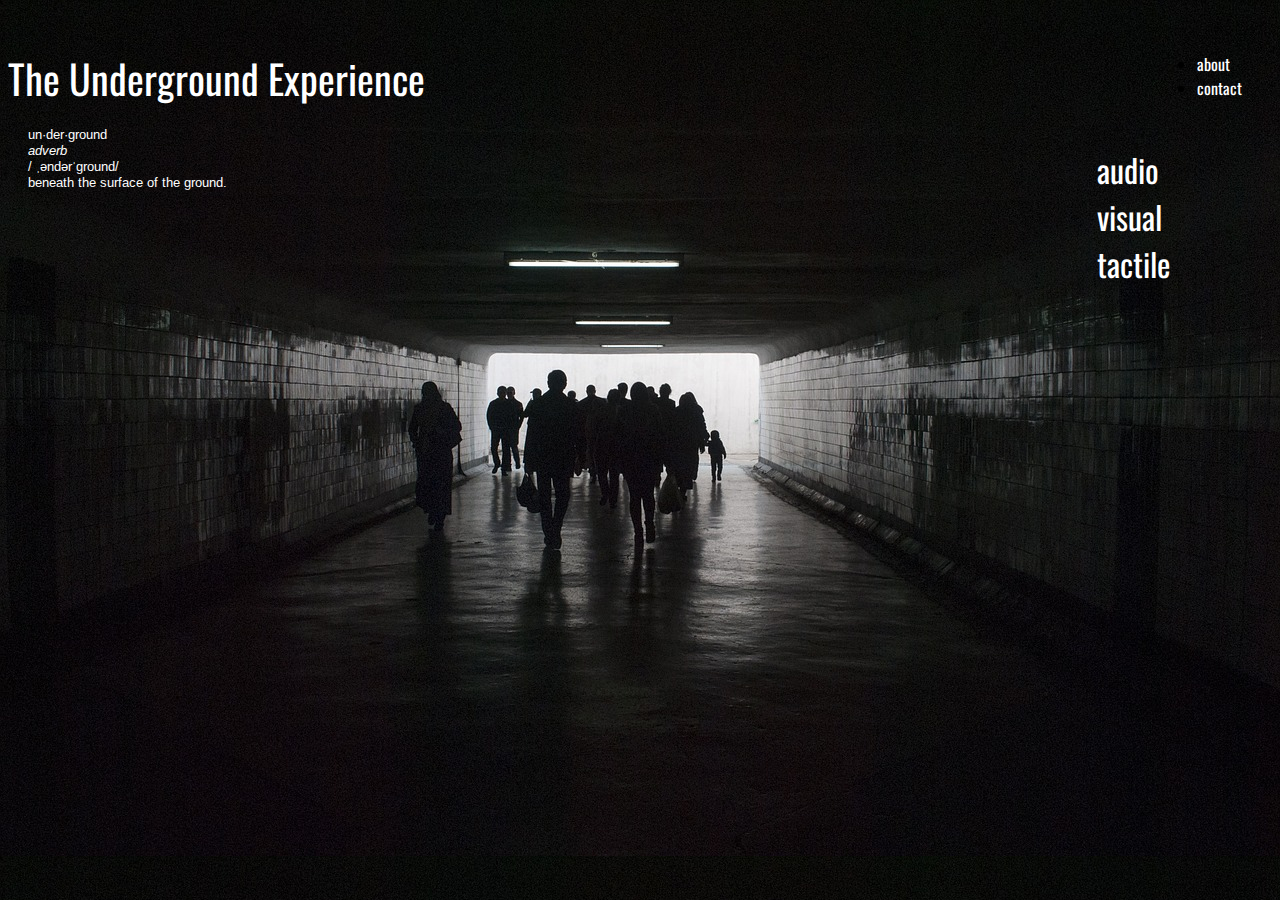
<file: index.html>
<!doctype html>
<html>
    <title>The Underground Experience</title>
    <head>
        <link rel="stylesheet" type="text/css" href="css/stylesheet.css" />
        <div class="header">
            <p class="headertitle"><a href="index.html">The Underground Experience</a></p>
            <br>
            
            <!-- @@@@@ definition @@@@@ -->
            <p class="definitionunderground">un&middot;der&middot;ground
            <br>
            <i>adverb</i>
            <br>
            / &#716;&#601;nd&#601;r&#712; ground/
            <br>
            beneath the surface of the ground.
            
            </p>
            
        </div>
        
        <div class="contact">
            <ul>
                <li><a href="5about.html">about</a></li>
                <li><a href="4contact.html">contact</a></li>
            </ul>
        </div>
        
    </head>
    
    <body class="undergroundbackground" background="images/underground.jpg" >
        
        <!-- @@@@@@ start navigation @@@@@@ -->
        <div class="navigation">
            <ul class="navlist">
                <li><a href="1audio.html">audio</a></li>
                <li><a href="2visual.html">visual</a></li>
                <li><a href="3tactile.html">tactile</a></li>
            </ul>
        </div>
        <!-- @@@@@@ end navigation @@@@@@ -->
        
    </body>
</html>
</file>
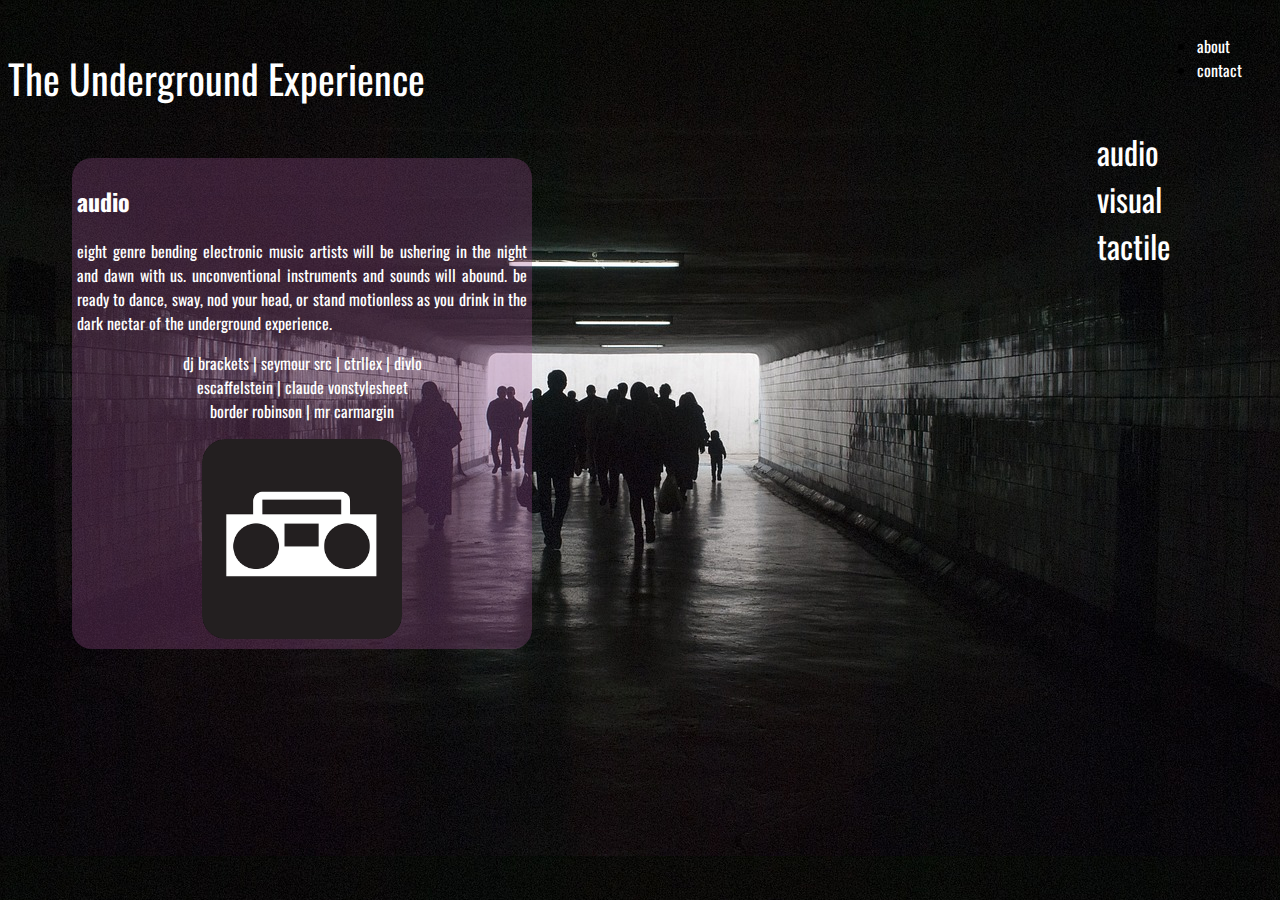
<file: 1audio.html>
<!doctype html>
<html>
    <title>audio</title>
    <head>
        <link rel="stylesheet" type="text/css" href="css/stylesheet.css" />
        <div class="header">
            <p class="headertitle"><a href="index.html">The Underground Experience</a></p>
        <div class="contact">
            <ul>
                <li><a href="5about.html">about</a></li>
                <li><a href="4contact.html">contact</a></li>
            </ul>
        </div>
    </head>
    <body class="undergroundbackground" background="images/underground.jpg">
        
        <!--@@@@@@ start navigation @@@@@@ -->
        <div class="navigation">
            <ul class="navlist">
                <li><a href="1audio.html">audio</a></li>
                <li><a href="2visual.html">visual</a></li>
                <li><a href="3tactile.html">tactile</a></li>
            </ul>
        </div>
        <!-- @@@@@@ end navigation @@@@@@ -->
        
        <!-- @@@@@@ audio text start @@@@@ -->
        <div id="audiotext">
            <h2>audio</h2>
            
            <!-- @@@@@ possible definition @@@@@
            <p class="definitionaudio"> au&middot;di&middot;o 
            <br>
            <i>noun</i>
            <br>
            /ˈôdēˌō/
            <br> ground
            beneath the surface of the ground.
            </p>   @@@@@ -->
            
            <p>eight genre bending electronic music artists will be ushering in the night and dawn with us. unconventional instruments and sounds will abound. be ready to dance, sway, nod your head, or stand motionless as you drink in the dark nectar of the underground experience.
             <br>
             <p class="djtext">dj brackets | seymour src | ctrllex | divlo <br> escaffelstein | claude vonstylesheet <br> border robinson | mr carmargin</p>
             </p>
             <img class="boombox" src="images/boombox.png">
        </div>
          <
    </body>
</html>
</file>
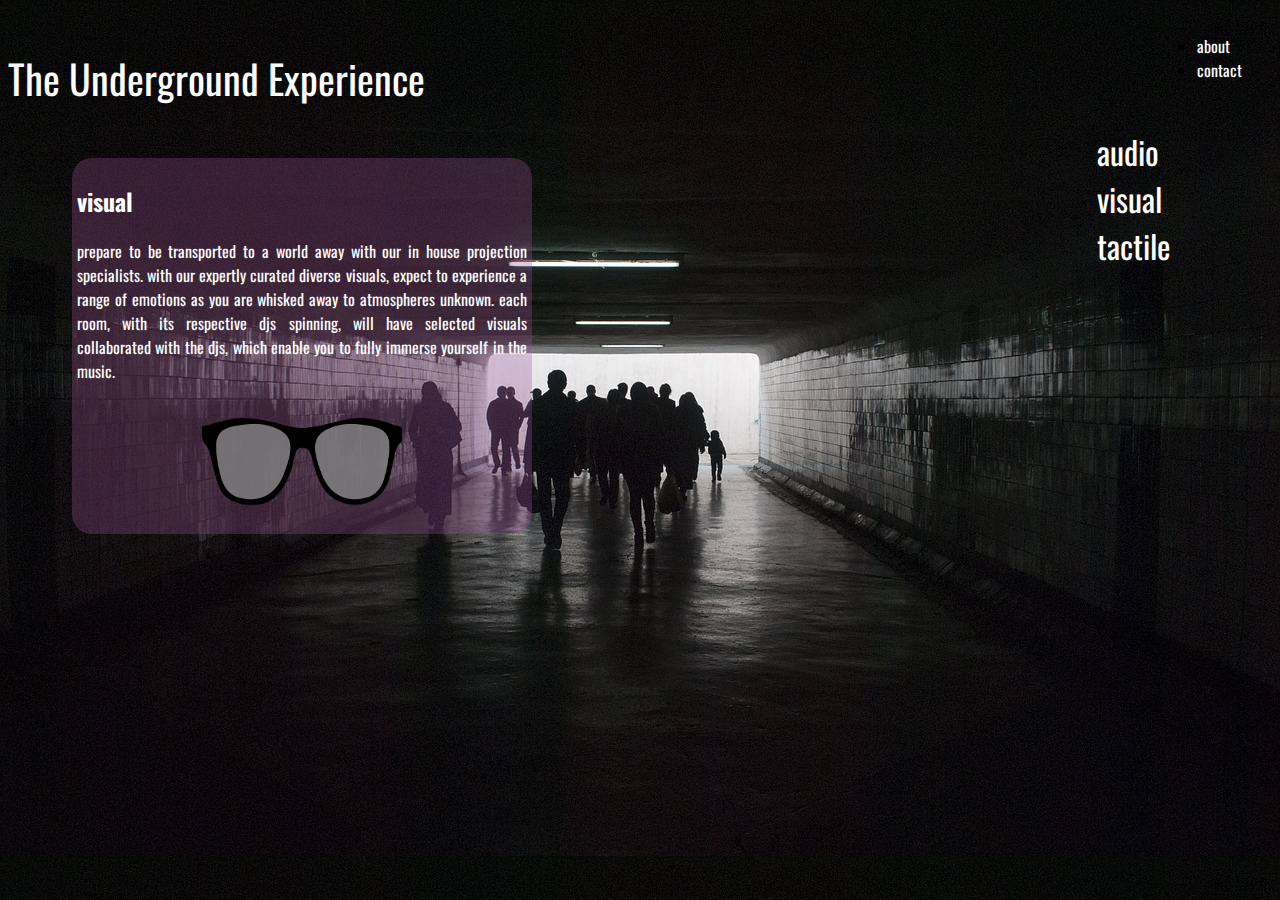
<file: 2visual.html>
<!doctype html>
<html>
    <title>visual</title>
    <head>
        <link rel="stylesheet" type="text/css" href="css/stylesheet.css" />
        <div class="header">
            <p class="headertitle"><a href="index.html">The Underground Experience</a></p>
        <div class="contact">
            <ul>
                <li><a href="5about.html">about</a></li>
                <li><a href="4contact.html">contact</a></li>
            </ul>
        </div>
    </head>
    <body class="undergroundbackground" background="images/underground.jpg" >
        
        <!-- @@@@@@ start navigation @@@@@@ -->
        <div class="navigation">
            <ul class="navlist">
                <li><a href="1audio.html">audio</a></li>
                <li><a href="2visual.html">visual</a></li>
                <li><a href="3tactile.html">tactile</a></li>
            </ul>
        </div>
        <!-- @@@@@@ end navigation @@@@@@-->
        
      <!-- @@@@@@ visual text start @@@@@ -->
      <div id="visualtext">
            <h2>visual</h2>
            <p>prepare to be transported to a world away with our in house projection specialists. with our expertly curated diverse visuals, expect to experience a range of emotions as you are whisked away to atmospheres unknown. each room, with its respective djs spinning, will have selected visuals collaborated with the djs, which enable you to fully immerse yourself in the music.</p>
             <img class="glasses" src="images/glasses.png">
        </div>
          
    </body>
</html>
</file>
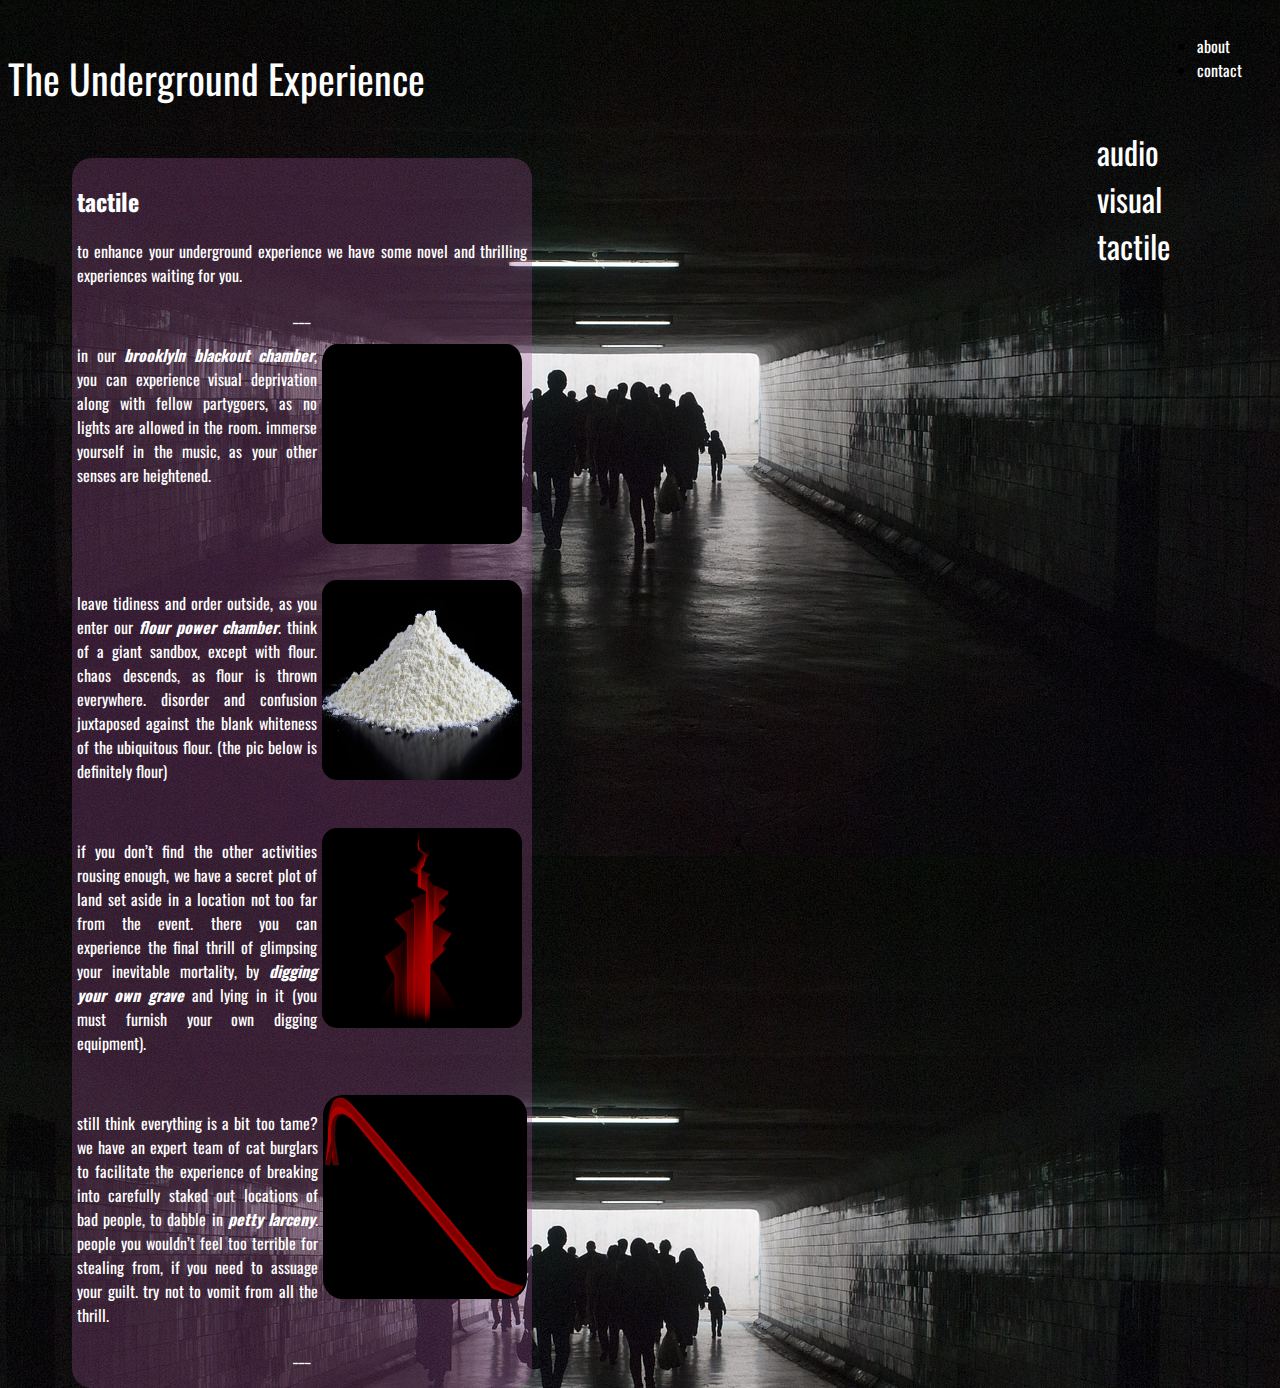
<file: 3tactile.html>
<!doctype html>
<html>
    <title>tactile</title>
    <head>
        <link rel="stylesheet" type="text/css" href="css/stylesheet.css" />
        <div class="header">
            <p class="headertitle"><a href="index.html">The Underground Experience</a></p>
        <div class="contact">
            <ul>
                <li><a href="5about.html">about</a></li>
                <li><a href="4contact.html">contact</a></li>
            </ul>
        </div>
    </head>
    <body class="undergroundbackground" background="images/underground.jpg" >
        
        <!-- @@@@@@ start navigation @@@@@@ -->
        <div class="navigation">
            <ul class="navlist">
                <li><a href="1audio.html">audio</a></li>
                <li><a href="2visual.html">visual</a></li>
                <li><a href="3tactile.html">tactile</a></li>
            </ul>
        </div>
        <!-- @@@@@@ end navigation @@@@@@ -->
        
        <!-- @@@@@@ tactile text start @@@@@ -->
      <div id="tactiletext">
            <h2>tactile</h2>
            <p>to enhance your underground experience we have some novel and thrilling experiences waiting for you. 
            <p class="underline">___</p>
            
        
            <img class="blackout" src="images/blackout.png">
            <p class="blackouttext">in our <b><i>brooklyln blackout chamber</i></b>, you can experience visual deprivation along with fellow partygoers, as no lights are allowed in the room. immerse yourself in the music, as your other senses are heightened. 
            </p>
            <br>
            <br>
            <br>
            
            <img class="flour" src="images/flour.jpg">
            <p class="flourtext">leave tidiness and order outside, as you enter our <b><i>flour power chamber</i></b>. think of a giant sandbox, except with flour. chaos descends, as flour is thrown everywhere. disorder and confusion juxtaposed against the blank whiteness of the ubiquitous flour. (the pic below is definitely flour)  
            </p>
             <br>
            <img class="grave" src="images/grave.png">
            <p class="gravetext">if you don’t find the other activities rousing enough, we have a secret plot of land set aside in a location not too far from the event. there you can experience the final thrill of glimpsing your inevitable mortality, by <b><i>digging your own grave</i></b> and lying in it (you must furnish your own digging equipment).
            </p>
            <br>
            <img class="crowbar" src="images/crowbar.png">
            <p class="larcenytext">still think everything is a bit too tame? we have an expert team of cat burglars to facilitate the experience of breaking into carefully staked out locations of bad people, to dabble in<b><i> petty larceny</i></b>. people you wouldn’t feel too terrible for stealing from, if you need to assuage your guilt. try not to vomit from all the thrill.
            </p>
             <p class="underline">___</p>
             
         <!-- @@@@@@ tactile pics start @@@@@ -->
            <!-- <div class="tactilepics">
                <img class="blackout" src="images/blackout.png">
                <img class="flour" src="images/flour.jpg">
                <br>
                <img class="grave" src="images/grave.png">
                <img class="crowbar" src="images/crowbar.png">
                </div>
            -->
        </div>
    </body>
</html>
</file>
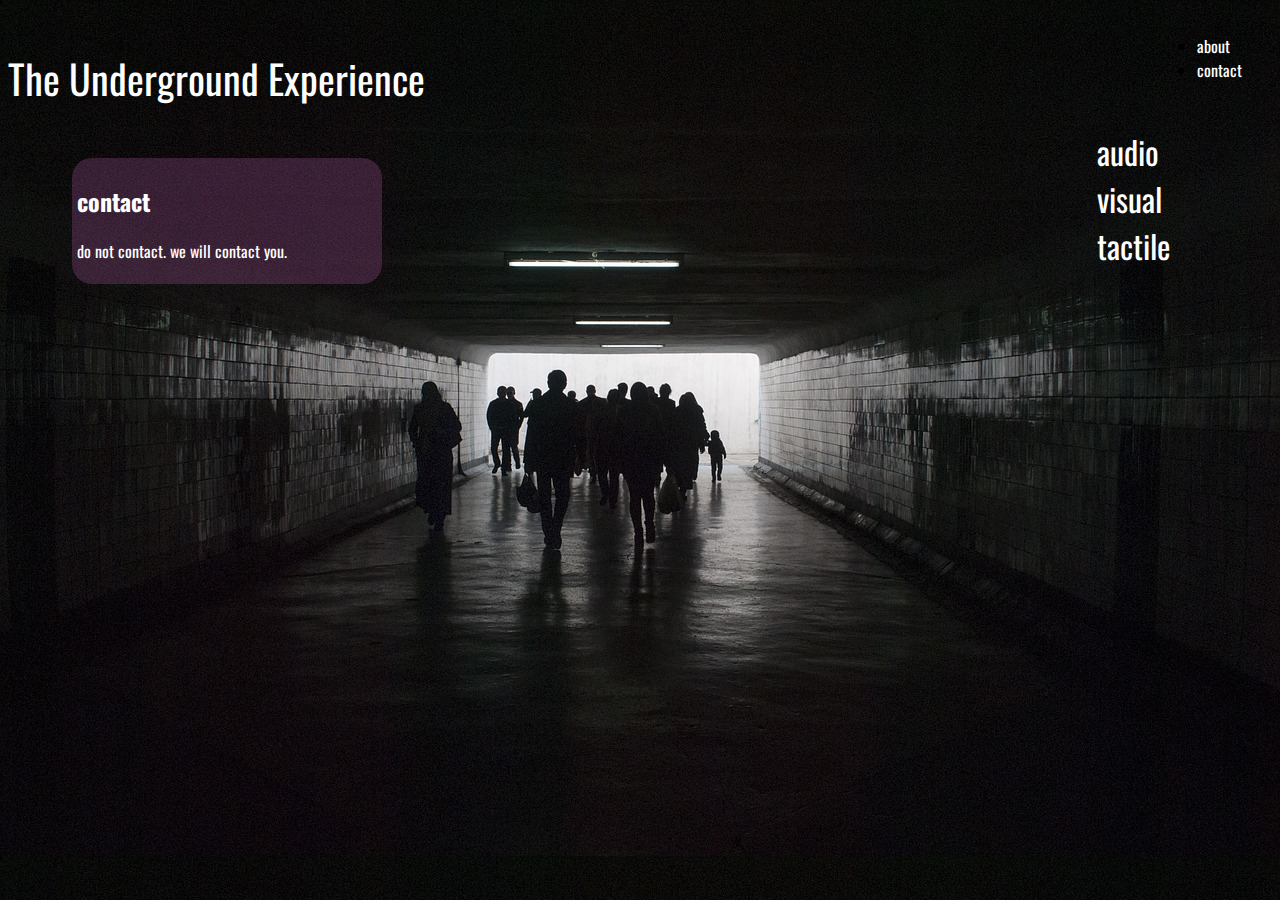
<file: 4contact.html>
<!doctype html>
<html>
    <title>contact</title>
    <head>
        <link rel="stylesheet" type="text/css" href="css/stylesheet.css" />
        <div class="header">
            <p class="headertitle"><a href="index.html">The Underground Experience</a></p>
        <div class="contact">
            <ul>
                <li><a href="5about.html">about</a></li>
                <li><a href="4contact.html">contact</a></li>
            </ul>
        </div>
    </head>
    <body class="undergroundbackground" background="images/underground.jpg" >
        <!-- @@@@@@ start navigation @@@@@@ -->
        <div class="navigation">
            <ul class="navlist">
                <li><a href="1audio.html">audio</a></li>
                <li><a href="2visual.html">visual</a></li>
                <li><a href="3tactile.html">tactile</a></li>
            </ul>
        </div>
        <!-- @@@@@@ end navigation @@@@@@ -->
        
        <div class="contacttext">
            <h2>contact</h2>  
            <p>do not contact. we will contact you.</p>
        </div>
    </body>
</html>
</file>
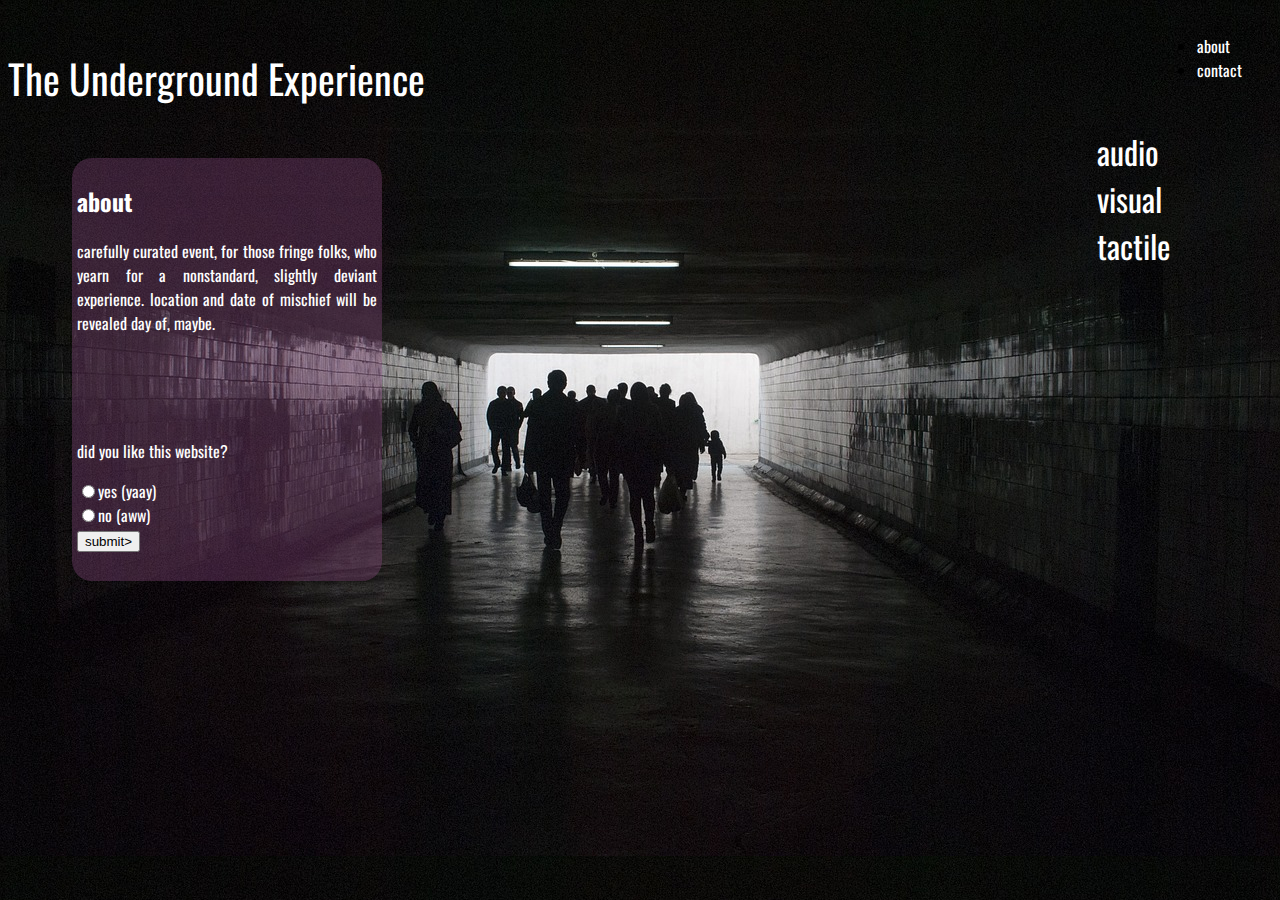
<file: 5about.html>
<!doctype html>
<html>
    <title>about</title>
    <head>
        <link rel="stylesheet" type="text/css" href="css/stylesheet.css" />
        <div class="header">
            <p class="headertitle"><a href="index.html">The Underground Experience</a></p>
        <div class="contact">
            <ul>
                <li><a href="5about.html">about</a></li>
                <li><a href="4contact.html">contact</a></li>
            </ul>
        </div>
    </head>
    <body class="undergroundbackground" background="images/underground.jpg" >
        <!-- @@@@@@ start navigation @@@@@@ -->
        <div class="navigation">
            <ul class="navlist">
                <li><a href="1audio.html">audio</a></li>
                <li><a href="2visual.html">visual</a></li>
                <li><a href="3tactile.html">tactile</a></li>
            </ul>
        </div>
        <!-- @@@@@@ end navigation @@@@@@ -->
        
        <div class="abouttext">
            <h2>about</h2>  
            <p>carefully curated event, for those fringe folks, who yearn for a nonstandard, slightly deviant experience. location and date of mischief will be revealed day of, maybe.</p>
        <br><br><br>
        <p> did you like this website? </p> <!-- this data actually goes nowhere-->
        <form>
            <input type="radio" name="facts" value="yes">yes (yaay)
            <br>
            <input type="radio" name="facts" value="no">no (aww)
            <br>
            <input type="submit" value="submit>"
            <br>
        </form>
        <br>    
        </div>
        
    </body>
</html>
</file>
<file: css/stylesheet.css>
@import url('https://fonts.googleapis.com/css?family=Arimo|Oswald|Share+Tech+Mono');

.headertitle {
    width: 600px;
    color: white;
    font-family: 'Oswald', sans-serif;
    font-size: 250%;
    position: absolute;
}

.definitionunderground {
    /*width: 50%;*/
    color: white;
    font-family: 'Arimo', sans-serif;
    font-size: 80%;
    position: absolute;
    margin-top: 100px;
    margin-left: 20px;
}

.undergroundbackground {
    background-image: url(../images/underground.jpg);
    background-position: center top;
    background-size: 100% auto;
}

/* @@@@@@@ navigation start @@@@@@@@@@*/


.navigation {
    width: 100px;
    position: relative;
    float: right;
}

/* optional nav- commented to try smthng else
.navigation {
    width: 100px;
    position: absolute;
    margin-left: 1000px;
}
*/


.navlist {
    color: white;
    font-family: 'Oswald', sans-serif;
    list-style: none;
    font-size: 200%;
    margin-top: 120%;
    
    
}

a:link { 
    text-decoration: none; 
    color: white;
    
}

li a:hover {
    text-decoration: underline;
}

a:visited {
    color: white;
}

a:active {
    color: #4d004d;
    text-decoration:none;
}

.contact {
    
    font-family: 'Oswald', sans-serif;
    /*margin-left: 80%;
    position: absolute;*/
    position: relative;
    float: right;
    margin-top: 10px;
    margin-right: 30px;
    
}

/* @@@@@@@ navigation end @@@@@@@@@@*/

/* @@@@@@@ audio start @@@@@@@@@@*/

#audiotext {
    width: 450px;
    height: auto;
    color: white;
    /* possible background colors
    background-color: rgba(152,152,152,0.5); opaque white
    background-color: rgba(112,50,112, 0.3);*/ 
    background-color: rgba(158,83,148, 0.3);
    font-family: 'Oswald', sans-serif;
    list-style: none;
    font-size: 100%;
    margin-left: 5%;
    margin-top: 150px;
    padding: 5px;
    border-radius: 20px;
    position: absolute;
    text-align: justify;
}

.definitionaudio {
    font-family: 'Arimo', sans-serif;
    font-size: 80%;
}

.djtext {
    text-align: center;
}

/* only for if pic was in separate div
.boombox {
    width: 200px;
    height: 200px;
    background-color: rgba(158,83,148, 0.3);
    margin-left: 30%;
    margin-top: 17%;
    text-align: center;
    position: absolute;
    border-radius: 20px;
    padding: 5px;
    float: right;
}
*/
.boombox {
    width: 200px;
    height: 200px;
    margin-left: 125px;
}

/* @@@@@@@ visual start @@@@@@@@@@*/

#visualtext {
    width: 450px;
    height: auto;
    color: white;
    background-color: rgba(158,83,148, 0.3);
    font-family: 'Oswald', sans-serif;
    list-style: none;
    font-size: 100%;
    margin-left: 5%;
    margin-top: 150px;
    padding: 5px;
    border-radius: 20px;
    position: absolute;
    text-align: justify;
}
/* only for if pic was in separate div
.glasses {
    width: 200px;
    height: 120px;  
    background-color: rgba(158,83,148, 0.3);
    margin-left: 30%;
    margin-top: 20%;
    text-align: center;
    position: absolute;
    border-radius: 20px;
    padding: 5px;
}
*/

.glasses {
    width: 200px;
    height: 125px;
    margin-left: 125px;
}

/* @@@@@@@ tactile start @@@@@@@@@@*/

#tactiletext {
    width: 450px;
    height: auto;
    color: white;
    background-color: rgba(158,83,148, 0.3);
    font-family: 'Oswald', sans-serif;
    list-style: none;
    font-size: 100%;
    margin-left: 5%;
    margin-top: 150px;
    padding: 5px;
    border-radius: 20px;
    position: absolute;
    text-align: justify;
}

/* only for if pic was in separate div
.tactilepics {
    width: 420px;
    height: 420px;
    background-color: rgba(158,83,148, 0.3);
    margin-left: 30%;
    margin-top: 10%;
    text-align: center;
    position: absolute;
    border-radius: 20px;
    padding: 5px;
}
*/

/* =====considering border around text
.blackouttext {
    border: 1px solid white;
    border-radius: 10px;
    padding: 2px;
}

.flourtext {
    border: 1px solid white;
    border-radius: 10px;
    padding: 2px;
}

.gravetext {
    border: 1px solid white;
    border-radius: 10px;
    padding: 2px;
}

.larcenytext {
    border: 1px solid white;
    border-radius: 10px;
    padding: 2px;
}
*/

.underline {
    text-align: center;
}

.tactilepics {
    display:inline;
    width: 200px;
    height: 200px;
    /*margin-left: 8px;*/

}

.blackout{
    width: 200px;
    height: 200px;
    border-radius: 20px;
    float: right;
    padding: 1px 5px 5px 5px;
}

.flour {
    width: 200px;
    height: 200px;
    border-radius: 20px;
    float: right;
    padding: 5px;

}

.grave {
    width: 200px;
    height: 200px;  
    border-radius: 20px;
    float: right;
    padding: 5px;
}

.crowbar {
    width: 200px;
    height: 200px;
    background: black;
    border-radius: 20px;
    float: right;
    padding: 2px;
    margin-left: 5px;
}

/* @@@@@@@ contact start @@@@@@@@@@*/

.contacttext {
    width: 300px;
    height: auto;
    color: white;
    background-color: rgba(158,83,148, 0.3);
    font-family: 'Oswald', sans-serif;
    font-size: 100%;
    margin-left: 5%;
    margin-top: 150px;
    padding: 5px;
    border-radius: 20px;
    position: absolute;
}

/* @@@@@@@ about start @@@@@@@@@@*/

.abouttext {
    width: 300px;
    height: auto;
    color: white;
    background-color: rgba(158,83,148, 0.3);
    font-family: 'Oswald', sans-serif;
    font-size: 100%;
    margin-left: 5%;
    margin-top: 150px;
    padding: 5px;
    border-radius: 20px;
    position: absolute;
    text-align: justify;
}
</file>
